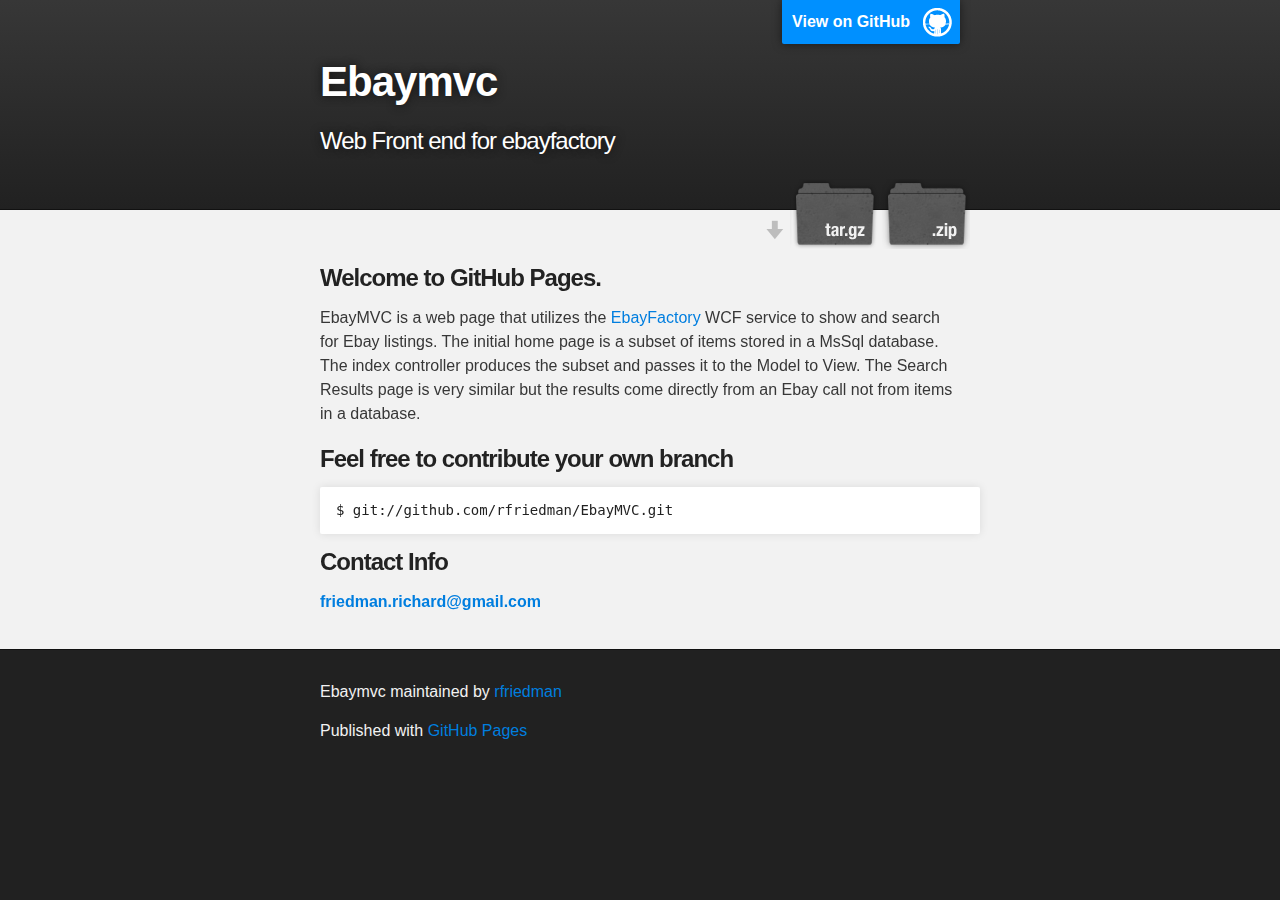
<file: index.html>
<!DOCTYPE html>
<html>

  <head>
    <meta charset='utf-8' />
    <meta http-equiv="X-UA-Compatible" content="chrome=1" />
    <meta name="description" content="Ebaymvc : Web Front end for ebayfactory" />

    <link rel="stylesheet" type="text/css" media="screen" href="stylesheets/stylesheet.css">

    <title>Ebaymvc</title>
  </head>

  <body>

    <!-- HEADER -->
    <div id="header_wrap" class="outer">
        <header class="inner">
          <a id="forkme_banner" href="https://github.com/rfriedman/EbayMVC">View on GitHub</a>

          <h1 id="project_title">Ebaymvc</h1>
          <h2 id="project_tagline">Web Front end for ebayfactory</h2>

            <section id="downloads">
              <a class="zip_download_link" href="https://github.com/rfriedman/EbayMVC/zipball/master">Download this project as a .zip file</a>
              <a class="tar_download_link" href="https://github.com/rfriedman/EbayMVC/tarball/master">Download this project as a tar.gz file</a>
            </section>
        </header>
    </div>

    <!-- MAIN CONTENT -->
    <div id="main_content_wrap" class="outer">
      <section id="main_content" class="inner">
        <h3>Welcome to GitHub Pages.</h3>

<p>EbayMVC is a web page that utilizes the <a href="https://github.com/rfriedman/EbayFactory">EbayFactory</a> WCF service to show and search for Ebay listings.  The initial home page is a subset of items stored in a MsSql database.  The index controller produces the subset and passes it to the Model to View.  The Search Results page is very similar but the results come directly from an Ebay call not from items in a database.</p>

<h3>Feel free to contribute your own branch</h3>

<pre><code>$ git://github.com/rfriedman/EbayMVC.git
</code></pre>

<h3>Contact Info</h3>

<p><strong><a href="mailto:friedman.richard@gmail.com">friedman.richard@gmail.com</a></strong></p>
      </section>
    </div>

    <!-- FOOTER  -->
    <div id="footer_wrap" class="outer">
      <footer class="inner">
        <p class="copyright">Ebaymvc maintained by <a href="https://github.com/rfriedman">rfriedman</a></p>
        <p>Published with <a href="http://pages.github.com">GitHub Pages</a></p>
      </footer>
    </div>

    

  </body>
</html>
</file>
<file: stylesheets/stylesheet.css>
/*******************************************************************************
Slate Theme for Github Pages
by Jason Costello, @jsncostello
*******************************************************************************/

@import url(pygment_trac.css);

/*******************************************************************************
MeyerWeb Reset
*******************************************************************************/

html, body, div, span, applet, object, iframe,
h1, h2, h3, h4, h5, h6, p, blockquote, pre,
a, abbr, acronym, address, big, cite, code,
del, dfn, em, img, ins, kbd, q, s, samp,
small, strike, strong, sub, sup, tt, var,
b, u, i, center,
dl, dt, dd, ol, ul, li,
fieldset, form, label, legend,
table, caption, tbody, tfoot, thead, tr, th, td,
article, aside, canvas, details, embed,
figure, figcaption, footer, header, hgroup,
menu, nav, output, ruby, section, summary,
time, mark, audio, video {
  margin: 0;
  padding: 0;
  border: 0;
  font: inherit;
  vertical-align: baseline;
}

/* HTML5 display-role reset for older browsers */
article, aside, details, figcaption, figure,
footer, header, hgroup, menu, nav, section {
  display: block;
}

ol, ul {
  list-style: none;
}

blockquote, q {
}

table {
  border-collapse: collapse;
  border-spacing: 0;
}

a:focus {
  outline: none;
}

/*******************************************************************************
Theme Styles
*******************************************************************************/

body {
  box-sizing: border-box;
  color:#373737;
  background: #212121;
  font-size: 16px;
  font-family: 'Myriad Pro', Calibri, Helvetica, Arial, sans-serif;
  line-height: 1.5;
  -webkit-font-smoothing: antialiased;
}

h1, h2, h3, h4, h5, h6 {
  margin: 10px 0;
  font-weight: 700;
  color:#222222;
  font-family: 'Lucida Grande', 'Calibri', Helvetica, Arial, sans-serif;
  letter-spacing: -1px;
}

h1 {
  font-size: 36px;
  font-weight: 700;
}

h2 {
  padding-bottom: 10px;
  font-size: 32px;
  background: url('../images/bg_hr.png') repeat-x bottom;
}

h3 {
  font-size: 24px;
}

h4 {
  font-size: 21px;
}

h5 {
  font-size: 18px;
}

h6 {
  font-size: 16px;
}

p {
  margin: 10px 0 15px 0;
}

footer p {
  color: #f2f2f2;
}

a {
  text-decoration: none;
  color: #007edf;
  text-shadow: none;

  transition: color 0.5s ease;
  transition: text-shadow 0.5s ease;
  -webkit-transition: color 0.5s ease;
  -webkit-transition: text-shadow 0.5s ease;
  -moz-transition: color 0.5s ease;
  -moz-transition: text-shadow 0.5s ease;
  -o-transition: color 0.5s ease;
  -o-transition: text-shadow 0.5s ease;
  -ms-transition: color 0.5s ease;
  -ms-transition: text-shadow 0.5s ease;
}

#main_content a:hover {
  color: #0069ba;
  text-shadow: #0090ff 0px 0px 2px;
}

footer a:hover {
  color: #43adff;
  text-shadow: #0090ff 0px 0px 2px;
}

em {
  font-style: italic;
}

strong {
  font-weight: bold;
}

img {
  position: relative;
  margin: 0 auto;
  max-width: 739px;
  padding: 5px;
  margin: 10px 0 10px 0;
  border: 1px solid #ebebeb;

  box-shadow: 0 0 5px #ebebeb;
  -webkit-box-shadow: 0 0 5px #ebebeb;
  -moz-box-shadow: 0 0 5px #ebebeb;
  -o-box-shadow: 0 0 5px #ebebeb;
  -ms-box-shadow: 0 0 5px #ebebeb;
}

pre, code {
  width: 100%;
  color: #222;
  background-color: #fff;

  font-family: Monaco, "Bitstream Vera Sans Mono", "Lucida Console", Terminal, monospace;
  font-size: 14px;

  border-radius: 2px;
  -moz-border-radius: 2px;
  -webkit-border-radius: 2px;



}

pre {
  width: 100%;
  padding: 10px;
  box-shadow: 0 0 10px rgba(0,0,0,.1);
  overflow: auto;
}

code {
  padding: 3px;
  margin: 0 3px;
  box-shadow: 0 0 10px rgba(0,0,0,.1);
}

pre code {
  display: block;
  box-shadow: none;
}

blockquote {
  color: #666;
  margin-bottom: 20px;
  padding: 0 0 0 20px;
  border-left: 3px solid #bbb;
}

ul, ol, dl {
  margin-bottom: 15px
}

ul li {
  list-style: inside;
  padding-left: 20px;
}

ol li {
  list-style: decimal inside;
  padding-left: 20px;
}

dl dt {
  font-weight: bold;
}

dl dd {
  padding-left: 20px;
  font-style: italic;
}

dl p {
  padding-left: 20px;
  font-style: italic;
}

hr {
  height: 1px;
  margin-bottom: 5px;
  border: none;
  background: url('../images/bg_hr.png') repeat-x center;
}

table {
  border: 1px solid #373737;
  margin-bottom: 20px;
  text-align: left;
 }

th {
  font-family: 'Lucida Grande', 'Helvetica Neue', Helvetica, Arial, sans-serif;
  padding: 10px;
  background: #373737;
  color: #fff;
 }

td {
  padding: 10px;
  border: 1px solid #373737;
 }

form {
  background: #f2f2f2;
  padding: 20px;
}

img {
  width: 100%;
  max-width: 100%;
}

/*******************************************************************************
Full-Width Styles
*******************************************************************************/

.outer {
  width: 100%;
}

.inner {
  position: relative;
  max-width: 640px;
  padding: 20px 10px;
  margin: 0 auto;
}

#forkme_banner {
  display: block;
  position: absolute;
  top:0;
  right: 10px;
  z-index: 10;
  padding: 10px 50px 10px 10px;
  color: #fff;
  background: url('../images/blacktocat.png') #0090ff no-repeat 95% 50%;
  font-weight: 700;
  box-shadow: 0 0 10px rgba(0,0,0,.5);
  border-bottom-left-radius: 2px;
  border-bottom-right-radius: 2px;
}

#header_wrap {
  background: #212121;
  background: -moz-linear-gradient(top, #373737, #212121);
  background: -webkit-linear-gradient(top, #373737, #212121);
  background: -ms-linear-gradient(top, #373737, #212121);
  background: -o-linear-gradient(top, #373737, #212121);
  background: linear-gradient(top, #373737, #212121);
}

#header_wrap .inner {
  padding: 50px 10px 30px 10px;
}

#project_title {
  margin: 0;
  color: #fff;
  font-size: 42px;
  font-weight: 700;
  text-shadow: #111 0px 0px 10px;
}

#project_tagline {
  color: #fff;
  font-size: 24px;
  font-weight: 300;
  background: none;
  text-shadow: #111 0px 0px 10px;
}

#downloads {
  position: absolute;
  width: 210px;
  z-index: 10;
  bottom: -40px;
  right: 0;
  height: 70px;
  background: url('../images/icon_download.png') no-repeat 0% 90%;
}

.zip_download_link {
  display: block;
  float: right;
  width: 90px;
  height:70px;
  text-indent: -5000px;
  overflow: hidden;
  background: url(../images/sprite_download.png) no-repeat bottom left;
}

.tar_download_link {
  display: block;
  float: right;
  width: 90px;
  height:70px;
  text-indent: -5000px;
  overflow: hidden;
  background: url(../images/sprite_download.png) no-repeat bottom right;
  margin-left: 10px;
}

.zip_download_link:hover {
  background: url(../images/sprite_download.png) no-repeat top left;
}

.tar_download_link:hover {
  background: url(../images/sprite_download.png) no-repeat top right;
}

#main_content_wrap {
  background: #f2f2f2;
  border-top: 1px solid #111;
  border-bottom: 1px solid #111;
}

#main_content {
  padding-top: 40px;
}

#footer_wrap {
  background: #212121;
}



/*******************************************************************************
Small Device Styles
*******************************************************************************/

@media screen and (max-width: 480px) {
  body {
    font-size:14px;
  }

  #downloads {
    display: none;
  }

  .inner {
    min-width: 320px;
    max-width: 480px;
  }

  #project_title {
  font-size: 32px;
  }

  h1 {
    font-size: 28px;
  }

  h2 {
    font-size: 24px;
  }

  h3 {
    font-size: 21px;
  }

  h4 {
    font-size: 18px;
  }

  h5 {
    font-size: 14px;
  }

  h6 {
    font-size: 12px;
  }

  code, pre {
    min-width: 320px;
    max-width: 480px;
    font-size: 11px;
  }

}
</file>
